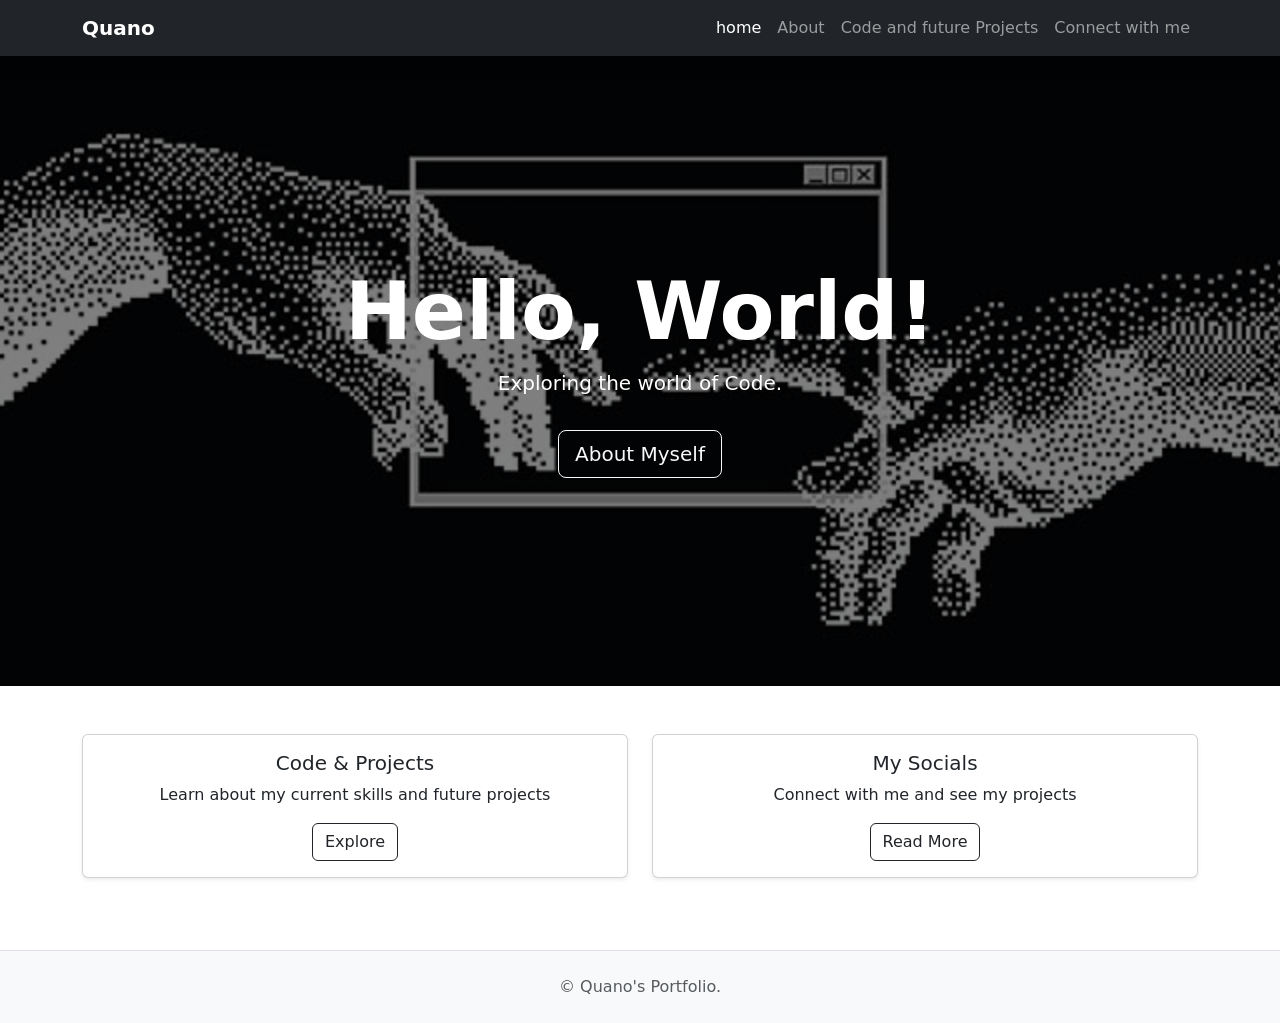
<file: index.html>
<!DOCTYPE html>

<html lang="en">
    <head>
        <link href="https://cdn.jsdelivr.net/npm/bootstrap@5.3.8/dist/css/bootstrap.min.css" rel="stylesheet" integrity="sha384-sRIl4kxILFvY47J16cr9ZwB07vP4J8+LH7qKQnuqkuIAvNWLzeN8tE5YBujZqJLB" crossorigin="anonymous">
        <script src="https://cdn.jsdelivr.net/npm/bootstrap@5.3.8/dist/js/bootstrap.bundle.min.js" integrity="sha384-FKyoEForCGlyvwx9Hj09JcYn3nv7wiPVlz7YYwJrWVcXK/BmnVDxM+D2scQbITxI" crossorigin="anonymous"></script>
        <link href="styles.css" rel="stylesheet">
        <title>My Webpage</title>
    </head>
    <body>
        <!-- NAVBAR BOILER PLATE-->
        <nav class="navbar navbar-expand-lg navbar-dark bg-dark fixed-top shadow">
            <div class="container">
                <a class="navbar-brand fw-bold" href="index.html">Quano</a>

                <button class="navbar-toggler" type="button" data-bs-toggle="collapse" data-bs-target="#mainMenu">
                    <span class="navbar-toggler-icon"></span>
                </button>

                <div class="collapse navbar-collapse" id="mainMenu">
                    <ul class="navbar-nav ms-auto">
                        <li class="nav-item">
                            <a class="nav-link active" href="index.html">home</a>
                        </li>
                        <li class="nav-item">
                            <a class="nav-link" href="about.html">About</a>
                        </li>
                        <li class="nav-item">
                            <a class="nav-link" href="code.html">Code and future Projects</a>
                        </li>
                        <li class="nav-item">
                            <a class="nav-link" href="socials.html">Connect with me</a>
                        </li>
                    </ul>
                </div>
            </div>
        </nav>

        <header class="hero-header">
            <div class="container h-100 d-flex align-items-center justify-content-center">
                <div class="text-center text-white">
                    <h1 class="display-1 fw-bold">Hello, World!</h1>
                    <p class="lead">Exploring the world of Code.</p>
                    <a href="about.html" class="btn btn-outline-light btn-lg mt-3">About Myself</a>
                </div>
            </div>
        </header>
        <main class="container my-5">
            <div class="row">
                <div class="col-md-6 mb-4">
                    <div class="card h-100 shadow-sm text-center">
                        <div class="card-body">
                            <h5 class="card-title">Code & Projects</h5>
                            <p class="card-text">Learn about my current skills and future projects</p>
                            <a href="code.html" class="btn btn-outline-dark">Explore</a>
                        </div>
                    </div>
                </div>
                <div class="col-md-6 mb-4">
                    <div class="card h-100 shadow-sm text-center">
                        <div class="card-body">
                            <h5 class="card-title">My Socials</h5>
                            <p class="card-text">Connect with me and see my projects</p>
                            <a href="socials.html" class="btn btn-outline-dark">Read More</a>
                        </div>
                    </div>
                </div>
            </div>
        </main>
        <footer class="py-4 bg-light text-center border-top">
          <p class="text-muted mb-0">&copy; Quano's Portfolio.</p>
        </footer>
    </body>
</html>
</file>
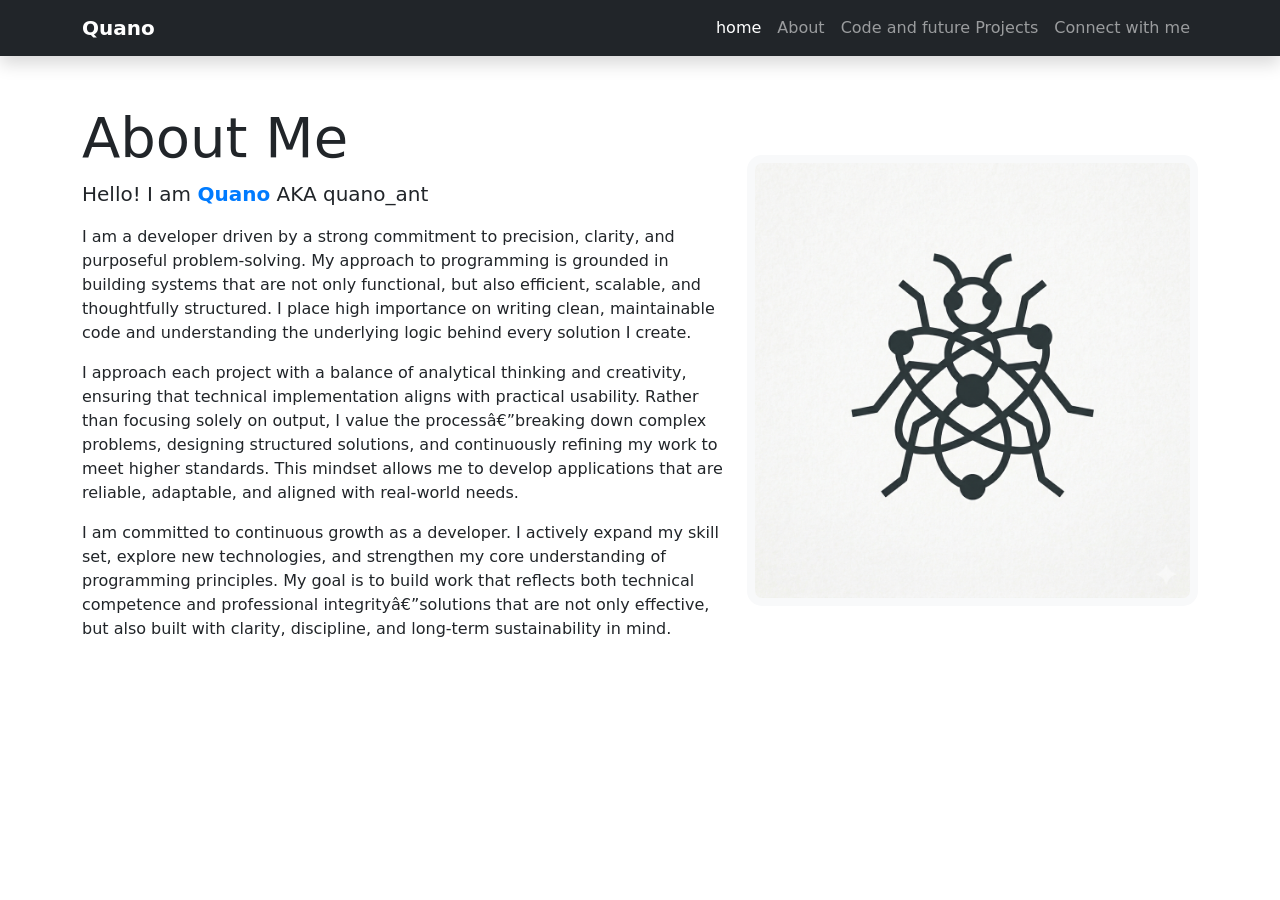
<file: about.html>
<!DOCTYPE html>
<html lng="en">
    <head>
        <link href="https://cdn.jsdelivr.net/npm/bootstrap@5.3.8/dist/css/bootstrap.min.css" rel="stylesheet" integrity="sha384-sRIl4kxILFvY47J16cr9ZwB07vP4J8+LH7qKQnuqkuIAvNWLzeN8tE5YBujZqJLB" crossorigin="anonymous">
        <script src="https://cdn.jsdelivr.net/npm/bootstrap@5.3.8/dist/js/bootstrap.bundle.min.js" integrity="sha384-FKyoEForCGlyvwx9Hj09JcYn3nv7wiPVlz7YYwJrWVcXK/BmnVDxM+D2scQbITxI" crossorigin="anonymous"></script>
        <link href="styles.css" rel="stylesheet">
        <title>My Webpage</title>
    </head>
    <body>
        <nav class="navbar navbar-expand-lg navbar-dark bg-dark fixed-top shadow">
            <div class="container">
                <a class="navbar-brand fw-bold" href="index.html">Quano</a>

                <button class="navbar-toggler" type="button" data-bs-toggle="collapse" data-bs-target="#mainMenu">
                    <span class="navbar-toggler-icon"></span>
                </button>

                <div class="collapse navbar-collapse" id="mainMenu">
                    <ul class="navbar-nav ms-auto">
                        <li class="nav-item">
                            <a class="nav-link active" href="index.html">home</a>
                        </li>
                        <li class="nav-item">
                            <a class="nav-link" href="about.html">About</a>
                        </li>
                        <li class="nav-item">
                            <a class="nav-link" href="code.html">Code and future Projects</a>
                        </li>
                        <li class="nav-item">
                            <a class="nav-link" href="socials.html">Connect with me</a>
                        </li>
                    </ul>
                </div>
            </div>
        </nav>

        <main class="container my-5">
            <div class="row align-items-center">
                <div class="col-md-7">
                    <h1 class="display-4">About Me</h1>
                    <p class="lead">Hello! I am <strong>Quano</strong> AKA quano_ant</p>
                    <p>
                        I am a developer driven by a strong commitment to precision, clarity, and purposeful problem-solving. My approach to programming is grounded in building systems that are not only functional, but also efficient, scalable, and thoughtfully structured. I place high importance on writing clean, maintainable code and understanding the underlying logic behind every solution I create.
                    </p>
                    <p>
                        I approach each project with a balance of analytical thinking and creativity, ensuring that technical implementation aligns with practical usability. Rather than focusing solely on output, I value the process—breaking down complex problems, designing structured solutions, and continuously refining my work to meet higher standards. This mindset allows me to develop applications that are reliable, adaptable, and aligned with real-world needs.
                    </p>
                    <p>
                        I am committed to continuous growth as a developer. I actively expand my skill set, explore new technologies, and strengthen my core understanding of programming principles. My goal is to build work that reflects both technical competence and professional integrity—solutions that are not only effective, but also built with clarity, discipline, and long-term sustainability in mind.

                    </p>
                </div>
                <div class="col-md-5 text-center">
                    <img src="quano.png" alt="Profile Workspace" class="img-fluid profile-frame">
                </div>
            </div>
        </main>
    </body>
</html>
</file>
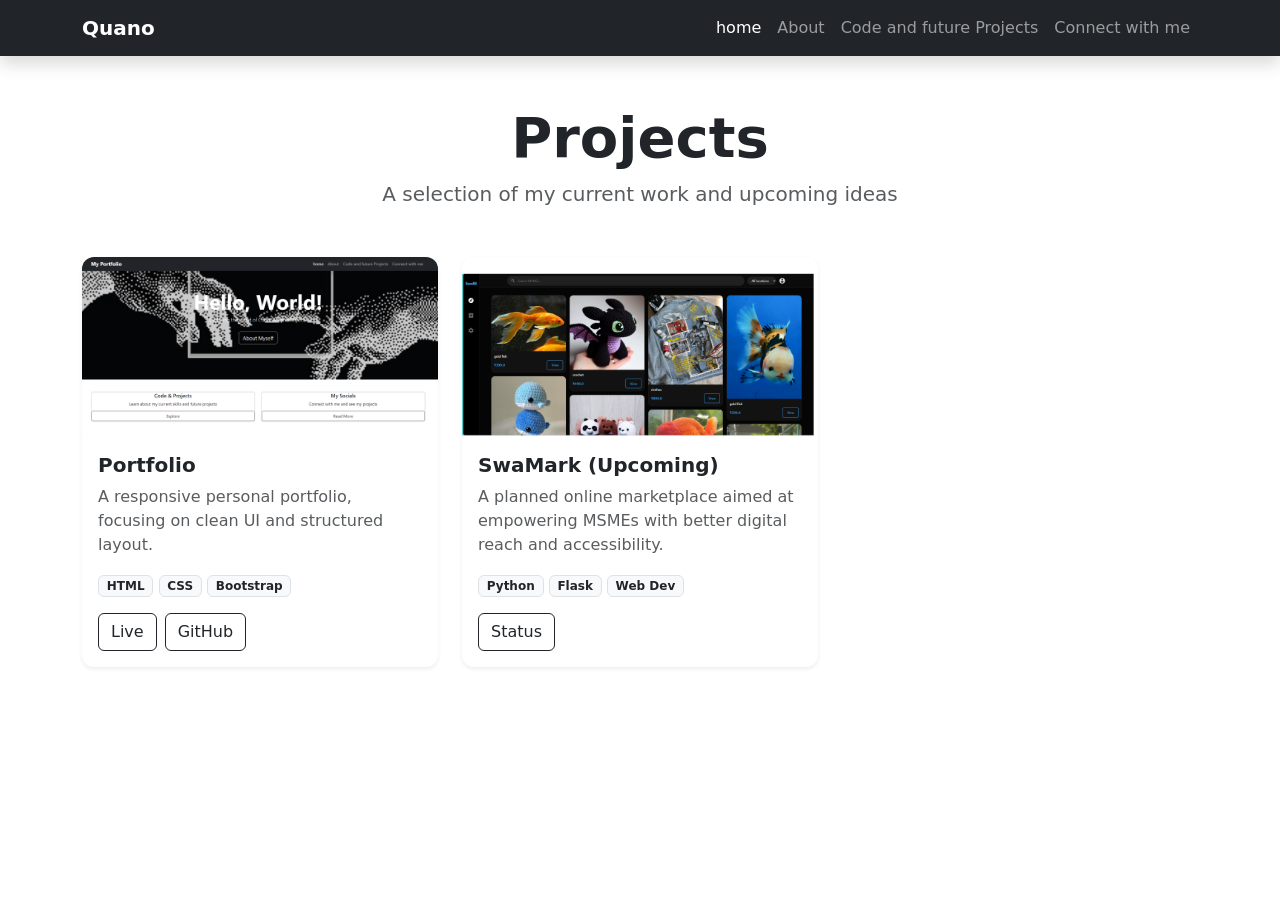
<file: code.html>
<!DOCTYPE html>
<html lang="en">
    <head>
        <link href="https://cdn.jsdelivr.net/npm/bootstrap@5.3.8/dist/css/bootstrap.min.css" rel="stylesheet" integrity="sha384-sRIl4kxILFvY47J16cr9ZwB07vP4J8+LH7qKQnuqkuIAvNWLzeN8tE5YBujZqJLB" crossorigin="anonymous">
        <script src="https://cdn.jsdelivr.net/npm/bootstrap@5.3.8/dist/js/bootstrap.bundle.min.js" integrity="sha384-FKyoEForCGlyvwx9Hj09JcYn3nv7wiPVlz7YYwJrWVcXK/BmnVDxM+D2scQbITxI" crossorigin="anonymous"></script>
        <link href="styles.css" rel="stylesheet">
        <title>My Webpage</title>
    </head>
    <body>
        <nav class="navbar navbar-expand-lg navbar-dark bg-dark fixed-top shadow">
            <div class="container">
                <a class="navbar-brand fw-bold" href="index.html">Quano</a>

                <button class="navbar-toggler" type="button" data-bs-toggle="collapse" data-bs-target="#mainMenu">
                    <span class="navbar-toggler-icon"></span>
                </button>

                <div class="collapse navbar-collapse" id="mainMenu">
                    <ul class="navbar-nav ms-auto">
                        <li class="nav-item">
                            <a class="nav-link active" href="index.html">home</a>
                        </li>
                        <li class="nav-item">
                            <a class="nav-link" href="about.html">About</a>
                        </li>
                        <li class="nav-item">
                            <a class="nav-link" href="code.html">Code and future Projects</a>
                        </li>
                        <li class="nav-item">
                            <a class="nav-link" href="socials.html">Connect with me</a>
                        </li>
                    </ul>
                </div>
            </div>
        </nav>

        <main class="container my-5">
            <div class="text-center mb-5">
                <h1 class="display-4 fw-bold">Projects</h1>
                <p class="lead text-muted">A selection of my current work and upcoming ideas</p>
            </div>

            <div class="row g-4">

                <!-- Project Card 1 -->
                <div class="col-md-6 col-lg-4">
                    <div class="card h-100 shadow-sm border-0 project-card">
                        <img src="Portfolio.png" class="card-img-top" alt="Portfolio">
                        <div class="card-body d-flex flex-column">
                            <h5 class="card-title fw-semibold">Portfolio</h5>
                            <p class="card-text text-muted">
                                A responsive personal portfolio, focusing on clean UI and structured layout.
                            </p>

                            <div class="mb-3">
                                <span class="badge bg-light text-dark border">HTML</span>
                                <span class="badge bg-light text-dark border">CSS</span>
                                <span class="badge bg-light text-dark border">Bootstrap</span>
                            </div>

                            <div class="mt-auto d-flex gap-2">
                                <a href="https://shreesanthsingha.github.io/quano.github.io/" target="_blank" class="btn btn-outline-dark">Live</a>
                                <a href="https://github.com/shreesanthsingha/quano.github.io" target="_blank" class="btn btn-outline-dark">GitHub</a>
                            </div>
                        </div>
                    </div>
                </div>

                <!-- Project Card 2 -->
                <div class="col-md-6 col-lg-4">
                    <div class="card h-100 shadow-sm border-0 project-card">
                        <img src="Final project.png" class="card-img-top" alt="SwaMark Project">
                        <div class="card-body d-flex flex-column">
                            <h5 class="card-title fw-semibold">SwaMark (Upcoming)</h5>
                            <p class="card-text text-muted">
                                A planned online marketplace aimed at empowering MSMEs with better digital reach and accessibility.
                            </p>

                            <div class="mb-3">
                                <span class="badge bg-light text-dark border">Python</span>
                                <span class="badge bg-light text-dark border">Flask</span>
                                <span class="badge bg-light text-dark border">Web Dev</span>
                            </div>

                            <div class="mt-auto">
                                <button class="btn btn-outline-dark" onclick="status('SwaMark')">Status</button>
                            </div>
                        </div>
                    </div>
                </div>
            </div>
        </main>
        <script>
            function status(project) {
                alert("Visit my GitHub to see the project: " + project);
            }
        </script>

    </body>
</html>
</file>
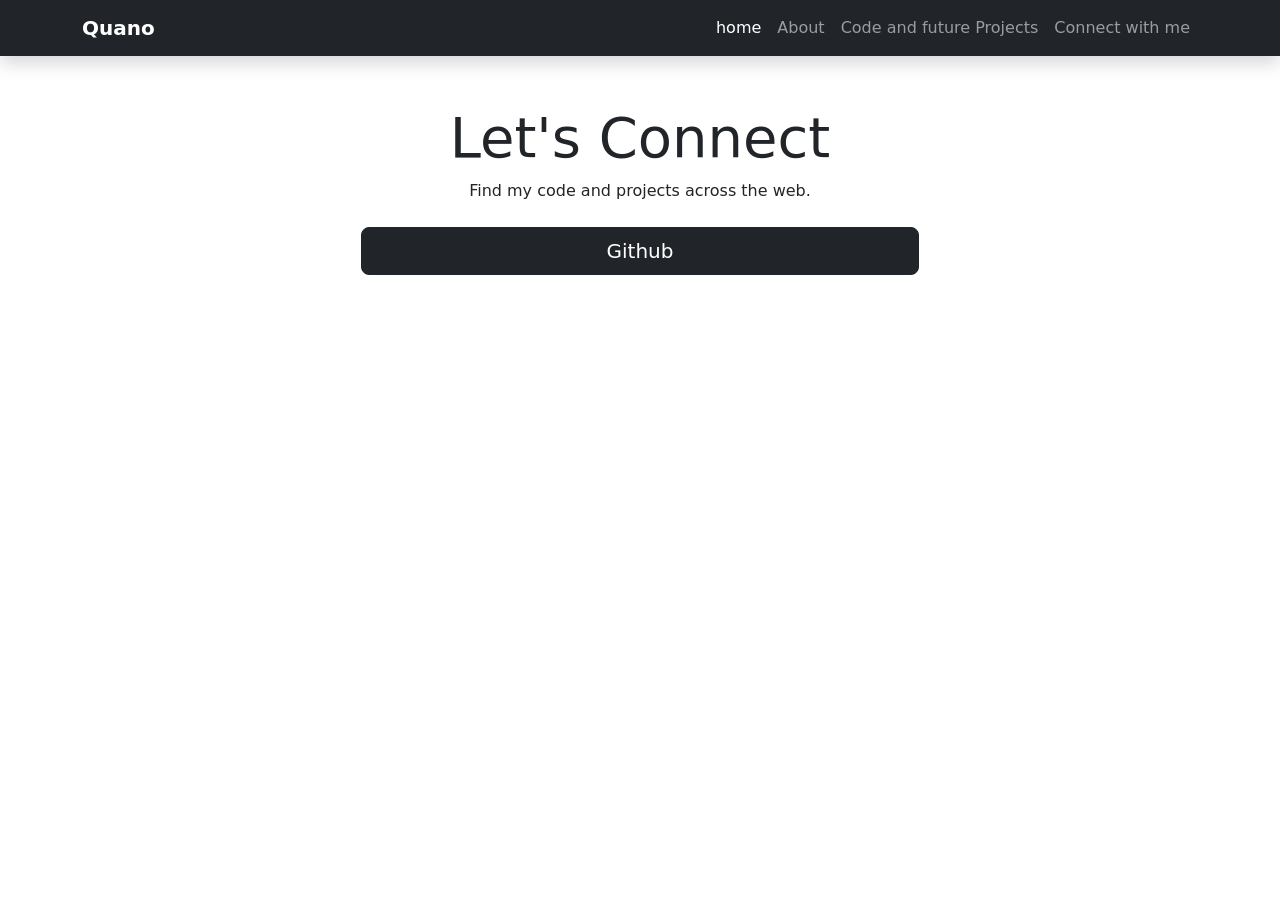
<file: socials.html>
<!DOCTYPE html>
<html lang="en">
    <head>
        <link href="https://cdn.jsdelivr.net/npm/bootstrap@5.3.8/dist/css/bootstrap.min.css" rel="stylesheet" integrity="sha384-sRIl4kxILFvY47J16cr9ZwB07vP4J8+LH7qKQnuqkuIAvNWLzeN8tE5YBujZqJLB" crossorigin="anonymous">
        <script src="https://cdn.jsdelivr.net/npm/bootstrap@5.3.8/dist/js/bootstrap.bundle.min.js" integrity="sha384-FKyoEForCGlyvwx9Hj09JcYn3nv7wiPVlz7YYwJrWVcXK/BmnVDxM+D2scQbITxI" crossorigin="anonymous"></script>
        <link href="styles.css" rel="stylesheet">
        <title>My Webpage</title>
    </head>
    <body>
        <nav class="navbar navbar-expand-lg navbar-dark bg-dark fixed-top shadow">
            <div class="container">
                <a class="navbar-brand fw-bold" href="index.html">Quano</a>

                <button class="navbar-toggler" type="button" data-bs-toggle="collapse" data-bs-target="#mainMenu">
                    <span class="navbar-toggler-icon"></span>
                </button>

                <div class="collapse navbar-collapse" id="mainMenu">
                    <ul class="navbar-nav ms-auto">
                        <li class="nav-item">
                            <a class="nav-link active" href="index.html">home</a>
                        </li>
                        <li class="nav-item">
                            <a class="nav-link" href="about.html">About</a>
                        </li>
                        <li class="nav-item">
                            <a class="nav-link" href="code.html">Code and future Projects</a>
                        </li>
                        <li class="nav-item">
                            <a class="nav-link" href="socials.html">Connect with me</a>
                        </li>
                    </ul>
                </div>
            </div>
        </nav>

        <main class="container my-5 text-center">
            <h1 class="display-4">Let's Connect</h1>
            <p>Find my code and projects across the web.</p>

            <div class="mt-4">
                <p><a href="https://github.com/shreesanthsingha" class="btn btn-dark btn-lg w-50">Github</a></p>
            </div>
        </main>
    </body>
</html>
</file>
<file: styles.css>
body {
    padding-top: 56px;
}

.hero-header{
    height: 70vh;
    background-image: linear-gradient(rgba(0,0,0,0.5), rgba(0,0,0,0.5)), url('hero-cover.jpg');
    background-size: cover;
    background-position: center;
    background-repeat: no-repeat;
}

strong{
    color: #007bff;
    font-weight: 700;
}

.profile-frame{
    border: 8px solid #f8f9fa;
    border-radius: 15px;
}

footer {
    margin-top: 20px;
}

/* Utility classes */
.card {
    transition: transform 0.2s ease;
}

.card:hover {
    transform: translateY(-5px);
}

/* Navigation enhancements */
.navbar {
    box-shadow: 0 2px 4px rgba(0, 0, 0, 0.1);
}

.project-card {
    transition: all 0.3s ease;
    border-radius: 12px;
}

.project-card:hover {
    transform: translateY(-8px);
    box-shadow: 0 10px 25px rgba(0,0,0,0.1);
}

.card-img-top {
    height: 180px;
    object-fit: cover;
    border-top-left-radius: 12px;
    border-top-right-radius: 12px;
}
</file>
